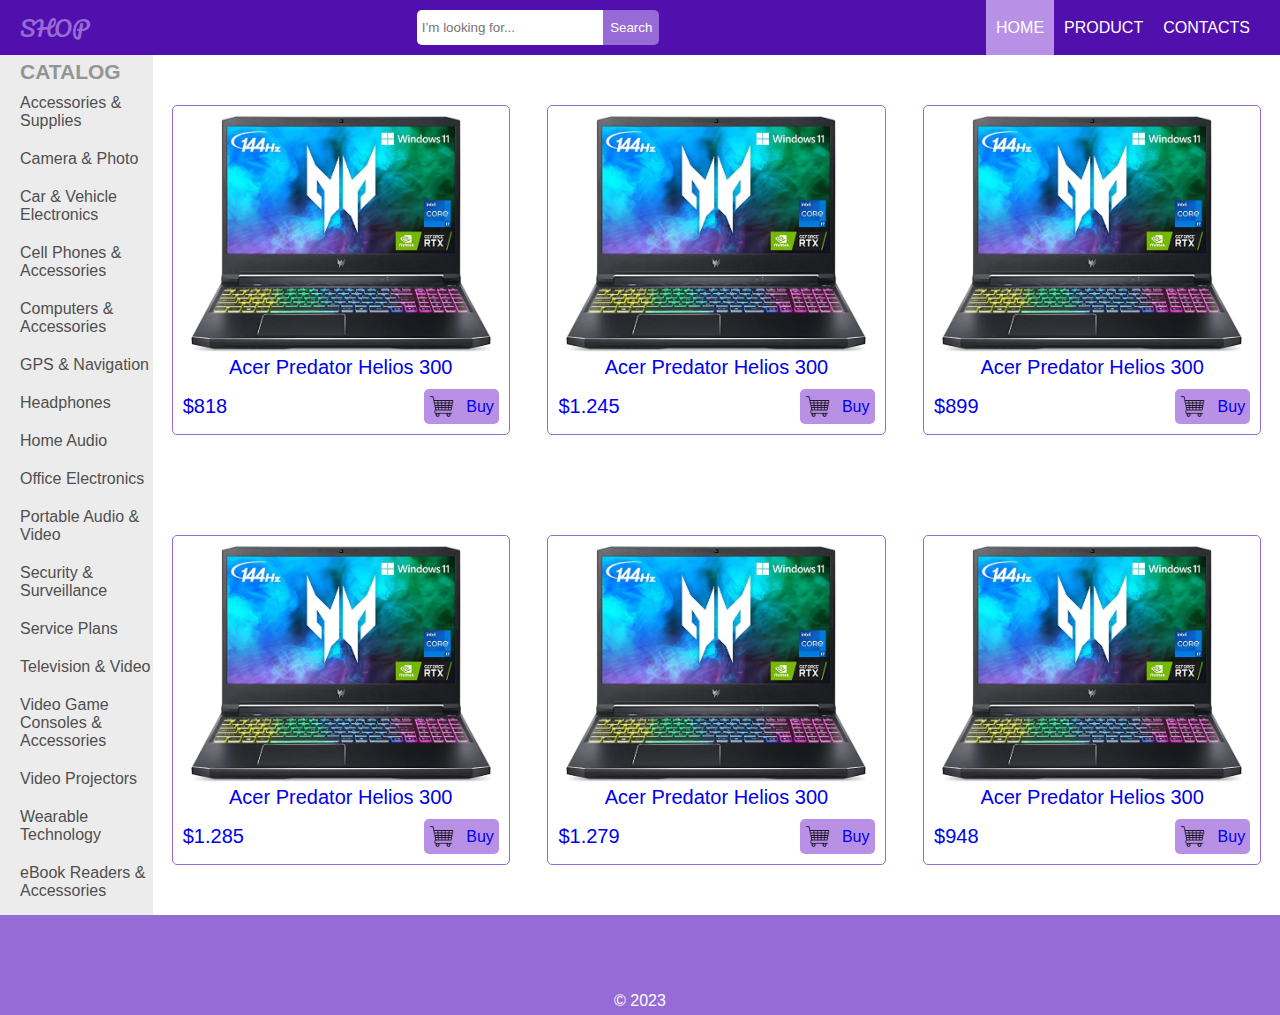
<file: index.html>
<!DOCTYPE html>
<html lang="en">
<head>
    <meta charset="UTF-8">
    <title>Shop</title>
    <link rel="stylesheet" href="css/main.css">
</head>
<body>
<div id="app">
    <header class="header">
        <div class="logo">
            <a href="./index.html">Shop</a>
        </div>
        <div class="search">
            <label>
                <input type="search" placeholder="I’m looking for...">
            </label>
            <button>Search</button>
        </div>
        <nav class="nav">
            <a href="./index.html" class="active">Home</a>
            <a href="./product.html">Product</a>
            <a href="#">Contacts</a>
        </nav>
    </header>
    <div class="catalog">
        <h4>Catalog</h4>
        <ul>
            <li><a href="#">Accessories & Supplies</a></li>
            <li><a href="#">Camera & Photo</a></li>
            <li><a href="#">Car & Vehicle Electronics</a></li>
            <li><a href="#">Cell Phones & Accessories</a></li>
            <li><a href="#">Computers & Accessories</a></li>
            <li><a href="#">GPS & Navigation</a></li>
            <li><a href="#">Headphones</a></li>
            <li><a href="#">Home Audio</a></li>
            <li><a href="#">Office Electronics</a></li>
            <li><a href="#">Portable Audio & Video</a></li>
            <li><a href="#">Security & Surveillance</a></li>
            <li><a href="#">Service Plans</a></li>
            <li><a href="#">Television & Video</a></li>
            <li><a href="#">Video Game Consoles & Accessories</a></li>
            <li><a href="#">Video Projectors</a></li>
            <li><a href="#">Wearable Technology</a></li>
            <li><a href="#">eBook Readers & Accessories</a></li>
        </ul>
    </div>
    <div class="main">
        <a href="./product.html">
            <div class="product">
                <img src="images/product.jpg" alt="product">
                <div class="title">
                    Acer Predator Helios 300
                </div>
                <div>
                    <div class="price">$818</div>
                    <div>
                        <div class="button"><img src="./images/cart.png" alt="add to cart">Buy</div>
                    </div>
                </div>
            </div>
        </a>
        <a href="./product.html">
            <div class="product">
                <img src="images/product.jpg" alt="product">
                <div class="title">
                    Acer Predator Helios 300
                </div>
                <div>
                    <div class="price">$1.245</div>
                    <div>
                        <div class="button"><img src="./images/cart.png" alt="add to cart">Buy</div>
                    </div>
                </div>
            </div>
        </a>
        <a href="./product.html">
            <div class="product">
                <img src="images/product.jpg" alt="product">
                <div class="title">
                    Acer Predator Helios 300
                </div>
                <div>
                    <div class="price">$899</div>
                    <div>
                        <div class="button"><img src="./images/cart.png" alt="add to cart">Buy</div>
                    </div>
                </div>
            </div>
        </a>
        <a href="./product.html">
            <div class="product">
                <img src="images/product.jpg" alt="product">
                <div class="title">
                    Acer Predator Helios 300
                </div>
                <div>
                    <div class="price">$1.285</div>
                    <div>
                        <div class="button"><img src="./images/cart.png" alt="add to cart">Buy</div>
                    </div>
                </div>
            </div>
        </a>
        <a href="./product.html">
            <div class="product">
                <img src="images/product.jpg" alt="product">
                <div class="title">
                    Acer Predator Helios 300
                </div>
                <div>
                    <div class="price">$1.279</div>
                    <div>
                        <div class="button"><img src="./images/cart.png" alt="add to cart">Buy</div>
                    </div>
                </div>
            </div>
        </a>
        <a href="./product.html">
            <div class="product">
                <img src="images/product.jpg" alt="product">
                <div class="title">
                    Acer Predator Helios 300
                </div>
                <div>
                    <div class="price">$948</div>
                    <div>
                        <div class="button"><img src="./images/cart.png" alt="add to cart">Buy</div>
                    </div>
                </div>
            </div>
        </a>
    </div>
    <footer class="footer">
        <div class="copyright">© 2023</div>
    </footer>
</div>
</body>
</html>
</file>
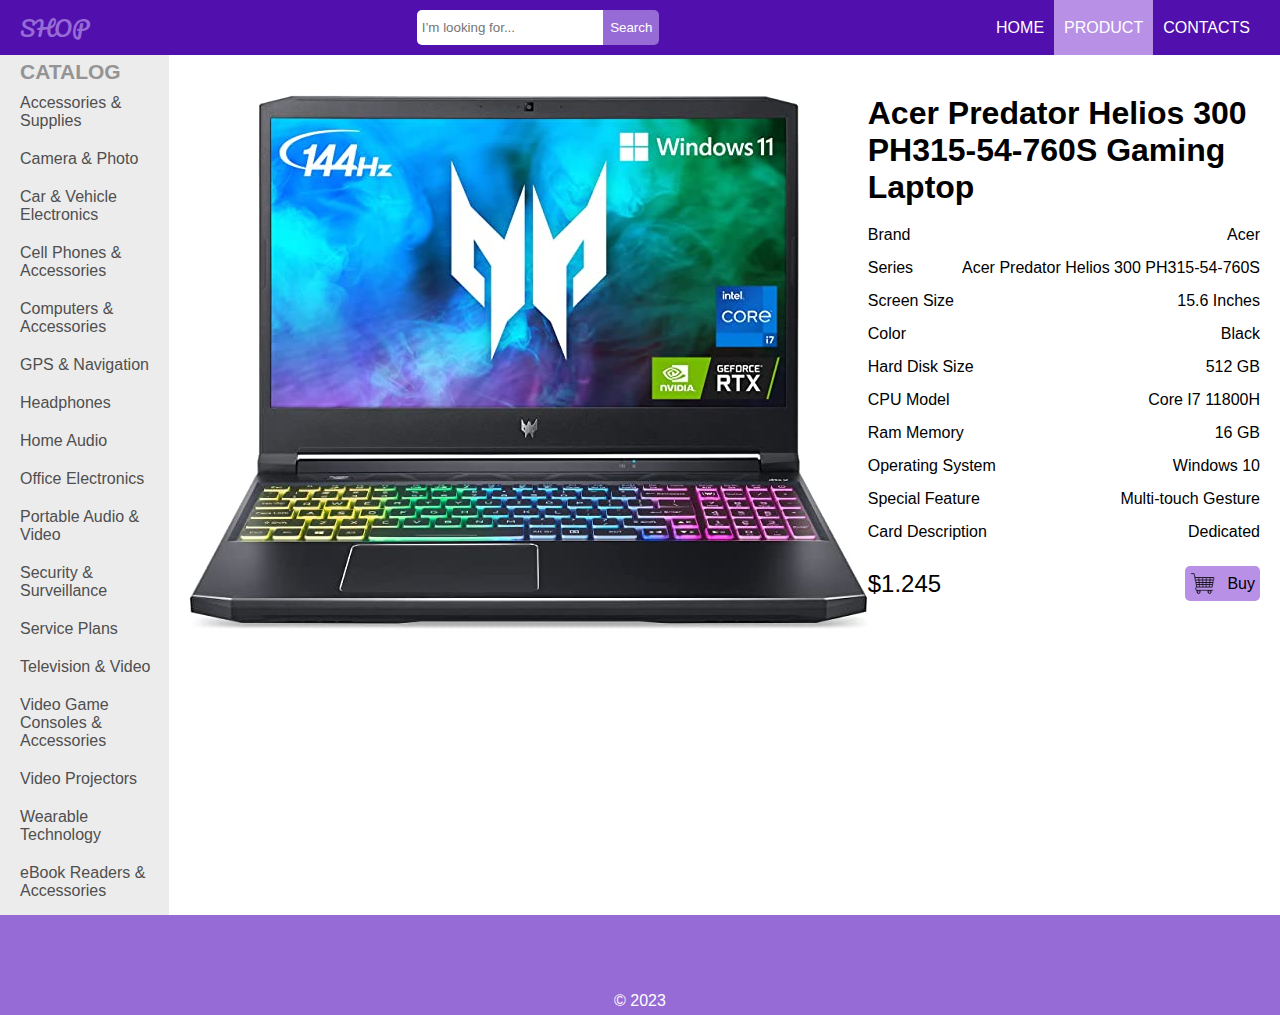
<file: product.html>
<!DOCTYPE html>
<html lang="en">
<head>
    <meta charset="UTF-8">
    <title>Product | Shop</title>
    <link rel="stylesheet" href="css/main.css">
    <link rel="stylesheet" href="css/product.css">
</head>
<body>
<div id="app">
    <header class="header">
        <div class="logo">
            <a href="./index.html">Shop</a>
        </div>
        <div class="search">
            <label>
                <input type="search" placeholder="I’m looking for...">
            </label>
            <button>Search</button>
        </div>
        <nav class="nav">
            <a href="./index.html">Home</a>
            <a href="./product.html" class="active">Product</a>
            <a href="#">Contacts</a>
        </nav>
    </header>
    <div class="catalog">
        <h4>Catalog</h4>
        <ul>
            <li><a href="#">Accessories & Supplies</a></li>
            <li><a href="#">Camera & Photo</a></li>
            <li><a href="#">Car & Vehicle Electronics</a></li>
            <li><a href="#">Cell Phones & Accessories</a></li>
            <li><a href="#">Computers & Accessories</a></li>
            <li><a href="#">GPS & Navigation</a></li>
            <li><a href="#">Headphones</a></li>
            <li><a href="#">Home Audio</a></li>
            <li><a href="#">Office Electronics</a></li>
            <li><a href="#">Portable Audio & Video</a></li>
            <li><a href="#">Security & Surveillance</a></li>
            <li><a href="#">Service Plans</a></li>
            <li><a href="#">Television & Video</a></li>
            <li><a href="#">Video Game Consoles & Accessories</a></li>
            <li><a href="#">Video Projectors</a></li>
            <li><a href="#">Wearable Technology</a></li>
            <li><a href="#">eBook Readers & Accessories</a></li>
        </ul>
    </div>
    <div class="main">
        <div class="product-description">
            <img src="./images/product.jpg" alt="product">
            <div class="characteristics">
                <h1>Acer Predator Helios 300 PH315-54-760S Gaming Laptop</h1>
                <ul>
                    <li>
                        <div>Brand</div>
                        <div></div>
                        <div>Acer</div>
                    </li>
                    <li>
                        <div>Series</div>
                        <div></div>
                        <div>Acer Predator Helios 300 PH315-54-760S</div>
                    </li>
                    <li>
                        <div>Screen Size</div>
                        <div></div>
                        <div>15.6 Inches</div>
                    </li>
                    <li>
                        <div>Color</div>
                        <div></div>
                        <div>Black</div>
                    </li>
                    <li>
                        <div>Hard Disk Size</div>
                        <div></div>
                        <div>512 GB</div>
                    </li>
                    <li>
                        <div>CPU Model</div>
                        <div></div>
                        <div>Core I7 11800H</div>
                    </li>
                    <li>
                        <div>Ram Memory</div>
                        <div></div>
                        <div>16 GB</div>
                    </li>
                    <li>
                        <div>Operating System</div>
                        <div></div>
                        <div>Windows 10</div>
                    </li>
                    <li>
                        <div>Special Feature</div>
                        <div></div>
                        <div>Multi-touch Gesture</div>
                    </li>
                    <li>
                        <div>Card Description</div>
                        <div></div>
                        <div>Dedicated</div>
                    </li>
                </ul>
                <div>
                    <div class="price">
                        $1.245
                    </div>
                    <div class="buy">
                        <div class="button"><img src="./images/cart.png" alt="add to cart">Buy</div>
                    </div>
                </div>
            </div>
        </div>
    </div>
    <footer class="footer">
        <div class="copyright">© 2023</div>
    </footer>
</div>
</body>
</html>
</file>
<file: css/main.css>
@import "variables.css";

@font-face {
    font-family: 'Pacifico';
    src: url("../fonts/Pacifico-Regular.ttf");
}

* {
    margin: 0;
    padding: 0;
    box-sizing: border-box;
    font-family: var(--ff-primary);
}

a {
    text-decoration: none;
    transition: 0.2s;
}

li {
    list-style-type: none;
}

#app {
    display: grid;
    grid-template-areas:
        "header header header header header header"
        "catalog main main main main main"
        "footer footer footer footer footer footer"
    ;
}

.header {
    display: flex;
    align-items: center;
    justify-content: space-between;
    height: var(--h-header);
    background-color: var(--bg-primary);
    padding: 0 20px;
    grid-area: header;
}

.header .logo a {
    text-transform: uppercase;
    color: var(--bg-quintal);
    font-family: var(--ff-logo);
    font-size: 22px;
}

.header .search input, .header .search button {
    border: none;
    outline: none;
    height: 35px;
    border-radius: 5px 0 0 5px;
    padding: 5px;
}

.header .search button {
    background-color: var(--bg-quintal);
    border-radius: 0 5px 5px 0;
    color: #fff;
    margin-left: -5px;
    padding: 7px;
    cursor: pointer;
    transition: 0.2s;
}

.header .search button:hover {
    background-color: var(--bg-quaternary);
}

.header nav {
    display: flex;
    align-items: center;
}

.header nav a {
    text-transform: uppercase;
    color: #FFFFFF;
    height: var(--h-header);
    line-height: var(--h-header);
    padding: 0 10px;
}

.header nav .active {
    background-color: var(--bg-quaternary);
}

.header nav a:not(.active):hover {
    background-color: var(--bg-tertiary);
}

.catalog {
    padding: 5px 0;
    background-color: var(--bg-main);
    grid-area: catalog;
    min-height: 85vh;
}

.catalog h4 {
    padding-left: 20px;
    text-transform: uppercase;
    font-size: 21px;
    color: #949494;
}

.catalog a {
    padding: 10px 0 10px 20px;
    color: #4f4f4f;
    border-bottom: 1px #FFFFFF;
    display: inline-block;
    width: 100%;
}

.catalog a:hover {
    background-color: var(--bg-secondary);
    color: #FFFFFF;
}

.main {
    grid-area: main;
    display: grid;
    align-items: center;
    justify-content: space-around;
    grid-template-columns: 30% 30% 30%;
}

.main .product {
    height: 330px;
    border: solid 1px var(--bg-quintal);
    border-radius: 5px;
    padding: 10px;
    text-align: center;
    transition: 0.2s;
}

.main .product .title {
    display: inline-block;
    width: 100%;
    font-size: 20px;
    margin-bottom: 10px;
}

.main .product:hover {
    box-shadow: 0 0 8px #976BD6;
}

.main .product img {
    width: 300px;
}

.main .product > div {
    display: flex;
    align-items: center;
    justify-content: space-between;
}

.main .product .button, .main .characteristics .button {
    background-color: var(--bg-quaternary);
    width: 75px;
    padding: 5px;
    border-radius: 5px;
    display: flex;
    align-items: center;
    justify-content: space-between;
    cursor: pointer;
    transition: 0.2s;
}

.main .product .button:hover, .main .characteristics .button:hover {
    background-color: var(--bg-quintal);
}

.main .product .button > img, .main .characteristics .button > img {
    width: 25px;
}

.main .product .price {
    font-size: 20px;
}

.footer {
    background-color: var(--bg-quintal);
    grid-area: footer;
    height: 100px;
    display: flex;
    align-items: end;
    justify-content: center;
    color: #FFFFFF;
}

.footer .copyright {
    text-align: center;
    padding-bottom: 5px;
}
</file>
<file: css/product.css>
.main {
    display: block;
    padding: 40px 20px 20px 20px;
}

.product-description {
    display: flex;
    align-items: start;
    justify-content: space-between;
}

.characteristics h1 {
    margin-bottom: 20px;
}

.characteristics ul {
    margin-bottom: 25px;
}

.characteristics li {
    display: flex;
    align-items: center;
    justify-content: space-between;
    margin-bottom: 15px;
}

.characteristics > div {
    display: flex;
    align-items: center;
    justify-content: space-between;
}

.characteristics .price {
    font-size: 24px;
}
</file>
